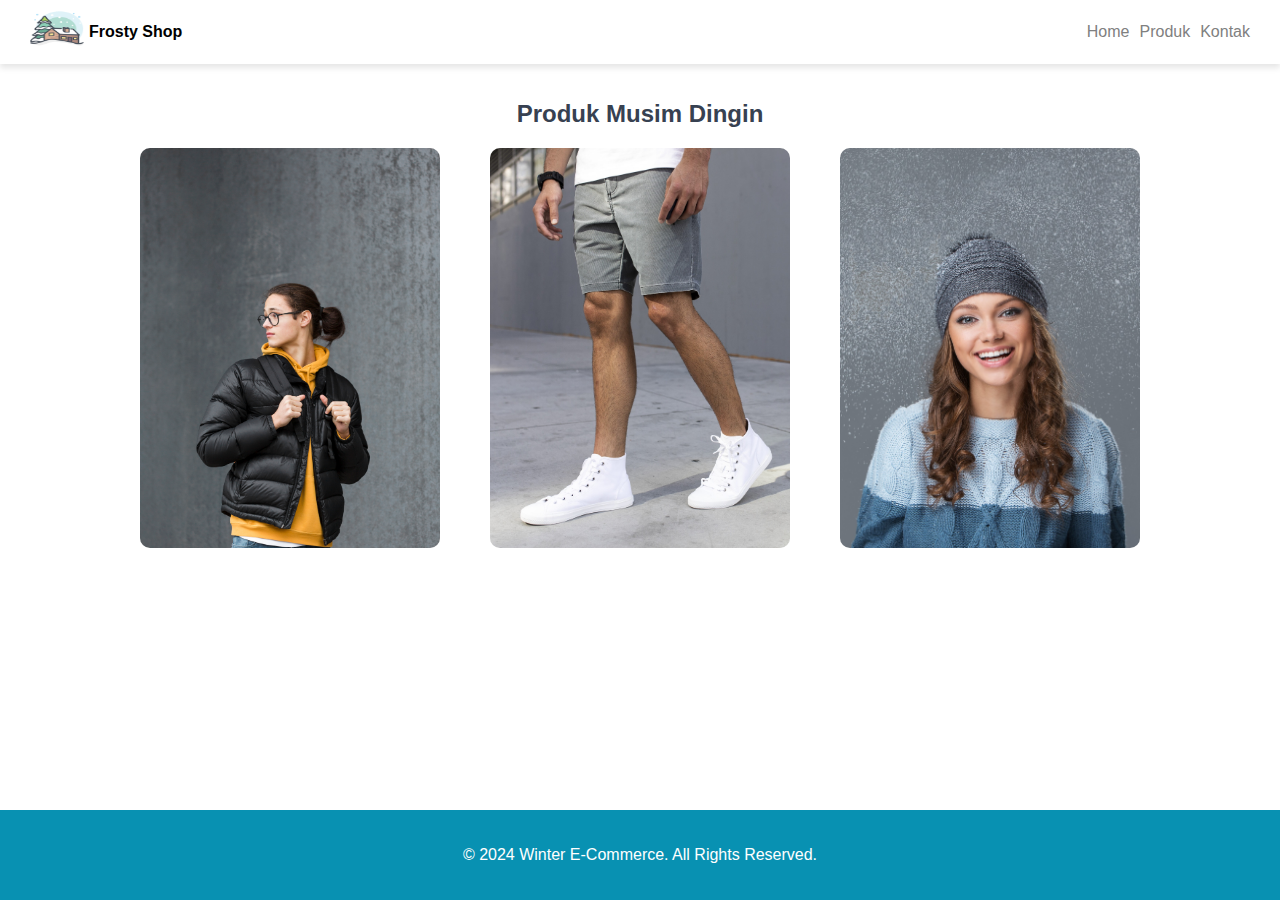
<file: index.html>
<!DOCTYPE html>
<html lang="en">
<head>
    <meta charset="UTF-8">
    <meta name="viewport" content="width=device-width, initial-scale=1.0">
    <title>Katalog Produk - Tema Winter</title>
    <link rel="stylesheet" href="styles.css">
    <link rel="shortcut icon" href="./assets/winter.ico" type="image/x-icon" /> 
</head>
<body>
    <header class="header-container">
        <div class="logo">
            <a href="index.html">
                <img src="./assets/winter.png" width="54" height="40" alt="Logo">
            </a>
            <h1 class="title-nav">Frosty Shop</h1>
        </div>
        <nav class="navbar">
            <a href="index.html">Home</a>
            <a href="#">Produk</a>
            <a href="#">Kontak</a>
        </nav>
    </header>

    <main class="site-main">
        <div class="container" id="products">
            <h1 class="section-title">Produk Musim Dingin</h1>
            
            <div class="product-grid">
                <!-- product 1 -->
                <div class="product-item">
                    <div class="product-content">
                        <img src="./assets/jacket.jpg" alt="Winter Jacket">
                        <a href="jacket.html" class="detail-overlay">
                            <span>Winter Jacket</span>
                        </a>
                    </div>
                </div>
                <!-- product 2 -->
                <div class="product-item">
                    <div class="product-content">
                        <img src="./assets/shoes.jpg" alt="Snow Boots">
                        <a href="shoes.html" class="detail-overlay">
                            <span>Snow Boots</span>
                        </a>
                    </div>
                </div>
                <!-- product 3 -->
                <div class="product-item">
                    <div class="product-content">
                        <img src="./assets/hat.jpg" alt="Winter Hat">
                        <a href="shoes.html" class="detail-overlay">
                            <span>Winter Hat</span>
                        </a>
                    </div>
                </div>
            </div>
        </div>
    </main>

    <footer>
        <p>&copy; 2024 Winter E-Commerce. All Rights Reserved.</p>
    </footer>

</body>
</html>
</file>
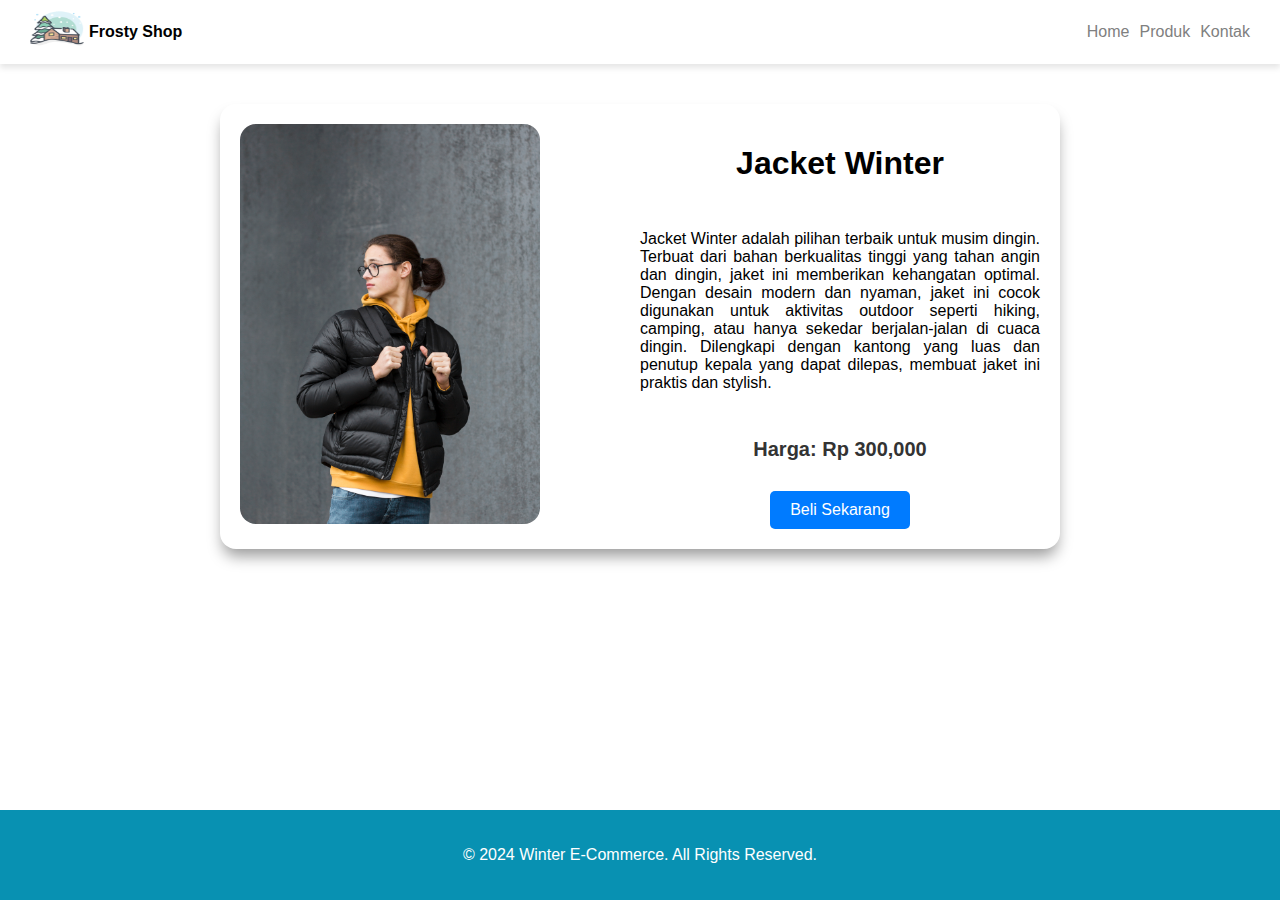
<file: jacket.html>
<!DOCTYPE html>
<html lang="en">
<head>
    <meta charset="UTF-8">
    <meta name="viewport" content="width=device-width, initial-scale=1.0">
    <title>Detail Product</title>
    <link rel="stylesheet" href="styles.css">
    <link rel="shortcut icon" href="./assets/winter.ico" type="image/x-icon" /> 
</head>
<body>
    <header class="header-container">
      <div class="logo">
          <a href="index.html">
              <img src="./assets/winter.png" width="54" height="40" alt="Logo">
          </a>
          <h1 class="title-nav">Frosty Shop</h1>
      </div>
      <nav class="navbar">
          <a href="index.html">Home</a>
          <a href="#">Produk</a>
          <a href="#">Kontak</a>
      </nav>
    </header>

    <main class="site-main">
        <div class="product-detail-container">
          <img
            class="product-image"
            src="./assets/jacket.jpg"
            alt="Jacket Winter"
          />
          <div class="product-info">
            <h1>Jacket Winter</h1>
            <p class="product-description">
              Jacket Winter adalah pilihan terbaik untuk musim dingin. Terbuat
              dari bahan berkualitas tinggi yang tahan angin dan dingin, jaket ini
              memberikan kehangatan optimal. Dengan desain modern dan nyaman,
              jaket ini cocok digunakan untuk aktivitas outdoor seperti hiking,
              camping, atau hanya sekedar berjalan-jalan di cuaca dingin.
              Dilengkapi dengan kantong yang luas dan penutup kepala yang dapat
              dilepas, membuat jaket ini praktis dan stylish.
            </p>
            <p class="product-price">Harga: Rp 300,000</p>
            <a href="#" class="buy-button">Beli Sekarang</a>
          </div>
        </div>
      </main>

    <footer>
        <p>&copy; 2024 Winter E-Commerce. All Rights Reserved.</p>
    </footer>
</body>
</html>
</file>
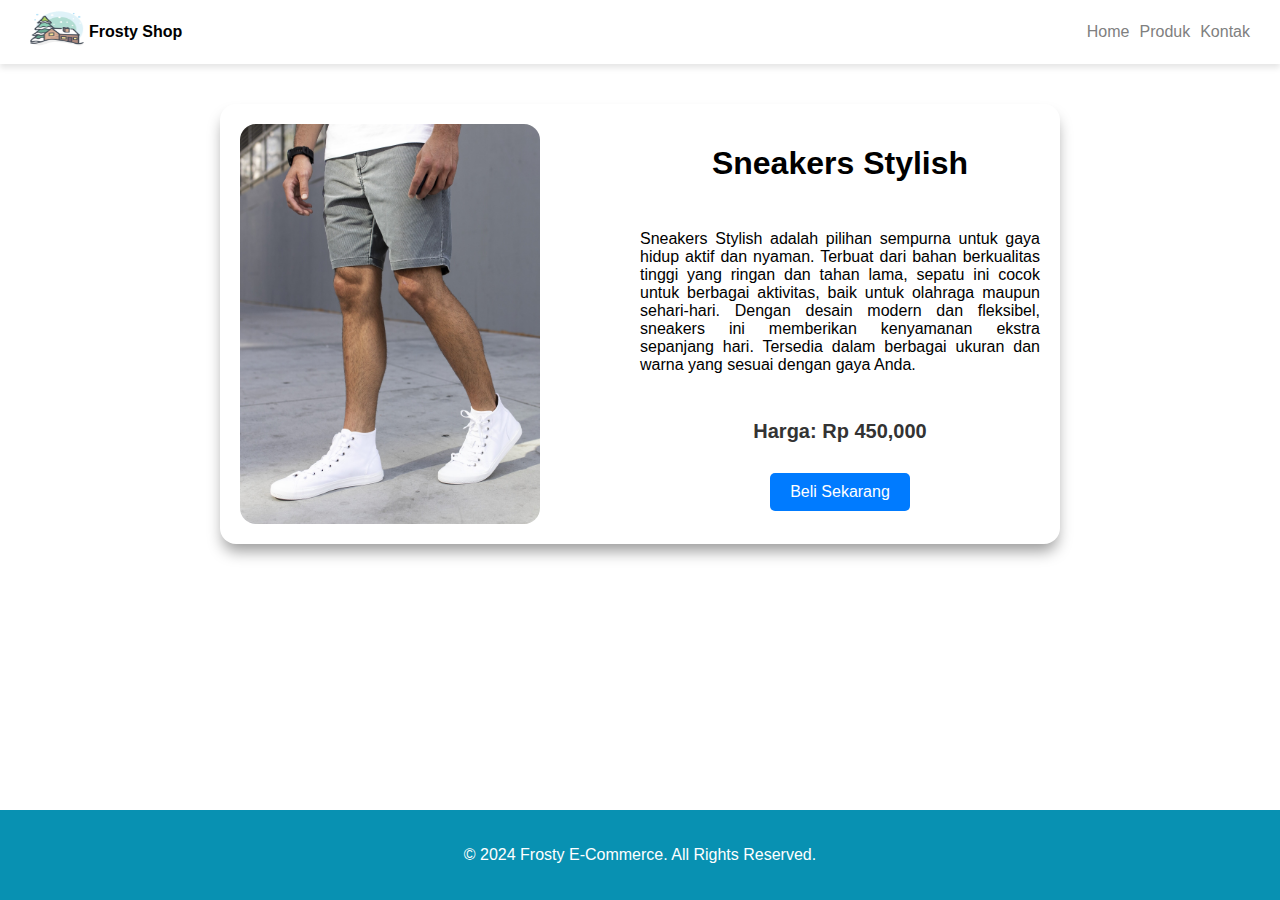
<file: shoes.html>
<!DOCTYPE html>
<html lang="en">
<head>
    <meta charset="UTF-8">
    <meta name="viewport" content="width=device-width, initial-scale=1.0">
    <title>Detail Product</title>
    <link rel="stylesheet" href="styles.css">
    <link rel="shortcut icon" href="./assets/winter.ico" type="image/x-icon" /> 
</head>
<body>
    <header class="header-container">
      <div class="logo">
          <a href="index.html">
              <img src="./assets/winter.png" width="54" height="40" alt="Logo">
          </a>
          <h1 class="title-nav">Frosty Shop</h1>
      </div>
      <nav class="navbar">
          <a href="index.html">Home</a>
          <a href="#">Produk</a>
          <a href="#">Kontak</a>
      </nav>
    </header>

    <main class="site-main">
        <div class="product-detail-container">
          <img
            class="product-image"
            src="./assets/shoes.jpg"
            alt="Shoes"
          />
          <div class="product-info">
            <h1>Sneakers Stylish</h1>
            <p class="product-description">
              Sneakers Stylish adalah pilihan sempurna untuk gaya hidup aktif dan
              nyaman. Terbuat dari bahan berkualitas tinggi yang ringan dan
              tahan lama, sepatu ini cocok untuk berbagai aktivitas, baik untuk
              olahraga maupun sehari-hari. Dengan desain modern dan fleksibel,
              sneakers ini memberikan kenyamanan ekstra sepanjang hari. Tersedia
              dalam berbagai ukuran dan warna yang sesuai dengan gaya Anda.
            </p>
            <p class="product-price">Harga: Rp 450,000</p>
            <a href="#" class="buy-button">Beli Sekarang</a>
          </div>
        </div>
      </main>

    <footer>
        <p>&copy; 2024 Frosty E-Commerce. All Rights Reserved.</p>
    </footer>
</body>
</html>
</file>
<file: styles.css>
body,
html {
  margin: 0;
  padding: 0;
  height: 100%;
  font-family: "Arial", sans-serif;
}

body {
  display: flex;
  flex-direction: column;
}
.title-nav {
  font-size: 16px;
}

/* Header */
.header-container {
  display: flex;
  justify-content: space-between;
  align-items: center;
  width: 100%;
  padding: 10px 0;
  box-shadow: 0px 4px 6px rgba(0, 0, 0, 0.1);
}

.logo {
  display: flex;
  align-items: center;
  padding-left: 30px;
  gap: 5px;
}

.navbar {
  display: flex;
  gap: 10px;
  padding-right: 30px;
}

.navbar a {
  color: gray;
  text-decoration: none;
}

footer {
  background: #0891b2;
  color: white;
  text-align: center;
  padding: 20px;
  position: relative;
}

/* Main content */
.site-main {
  flex: 1;
  flex-direction: column;
  justify-content: center;
}

/* Product Grid */
.container {
  padding: 20px;
  max-width: 1200px;
  margin: 0 auto;
}

.section-title {
  text-align: center;
  font-size: 24px;
  margin-bottom: 20px;
  color: #374151;
}

.product-grid {
  display: flex;
  gap: 50px;
  justify-content: center;
  flex-wrap: wrap;
}

.product-item {
  position: relative;
  width: 300px;
  height: 400px;
  overflow: hidden;
  border-radius: 10px;
  background-color: #f9f9f9;
}

.product-item img {
  width: 100%;
  height: 100%;
  object-fit: cover;
  transition: transform 0.5s ease;
}

.product-content:hover img {
  transform: scale(1.1);
}

.detail-overlay {
  position: absolute;
  top: 0;
  left: 0;
  right: 0;
  bottom: 0;
  background: rgba(0, 0, 0, 0.3);
  display: flex;
  justify-content: center;
  align-items: center;
  opacity: 0;
  transition: opacity 0.5s ease;
  text-decoration: none;
}

.product-content:hover .detail-overlay {
  opacity: 1;
  background: rgba(0, 0, 0, 0.6);
}

.detail-overlay span {
  color: white;
  font-size: 20px;
  font-weight: bold;
  text-transform: uppercase;
  letter-spacing: 1px;
  padding: 10px;
  background: rgba(255, 255, 255, 0.2);
  border-radius: 5px;
}

.detail-overlay:hover span {
  background: rgba(255, 255, 255, 0.5);
}

.product-title {
  margin: 10px 0;
  text-align: center;
  font-size: 18px;
  font-weight: bold;
  color: #333;
}

.detail-button {
  display: inline-block;
  margin-top: 10px;
  padding: 10px 20px;
  color: var(--bg-color);
  background: var(--accent-color);
  border-radius: 5px;
  text-decoration: none;
  transition: background-color 0.3s ease-in-out;
}

.detail-button:hover {
  background: #06b6d4;
}

/* Product Detail Page */
.product-detail-container {
  display: flex;
  max-width: 800px;
  justify-content: space-between;
  gap: 10px;
  margin: 40px auto;
  padding: 20px;
  border-radius: 16px;
  box-shadow: 0 10px 15px -3px rgba(0, 0, 0, 0.4);
}

.product-image {
  width: 300px;
  height: 400px;
  border-radius: 16px;
  object-fit: cover;
}

.product-info {
  max-width: 400px;
  display: flex;
  flex-direction: column;
  gap: 10px;
  align-items: center;
}

.product-description {
  font-size: 16px;
  text-align: justify;
}

.product-price {
  font-size: 20px;
  font-weight: bold;
  color: #333;
}

.buy-button {
  padding: 10px 20px;
  background-color: #007bff;
  color: white;
  border: none;
  border-radius: 5px;
  text-decoration: none;
  font-size: 16px;
  transition: background-color 0.3s ease-in-out;
}

.buy-button:hover {
  background-color: #0056b3;
}
</file>
